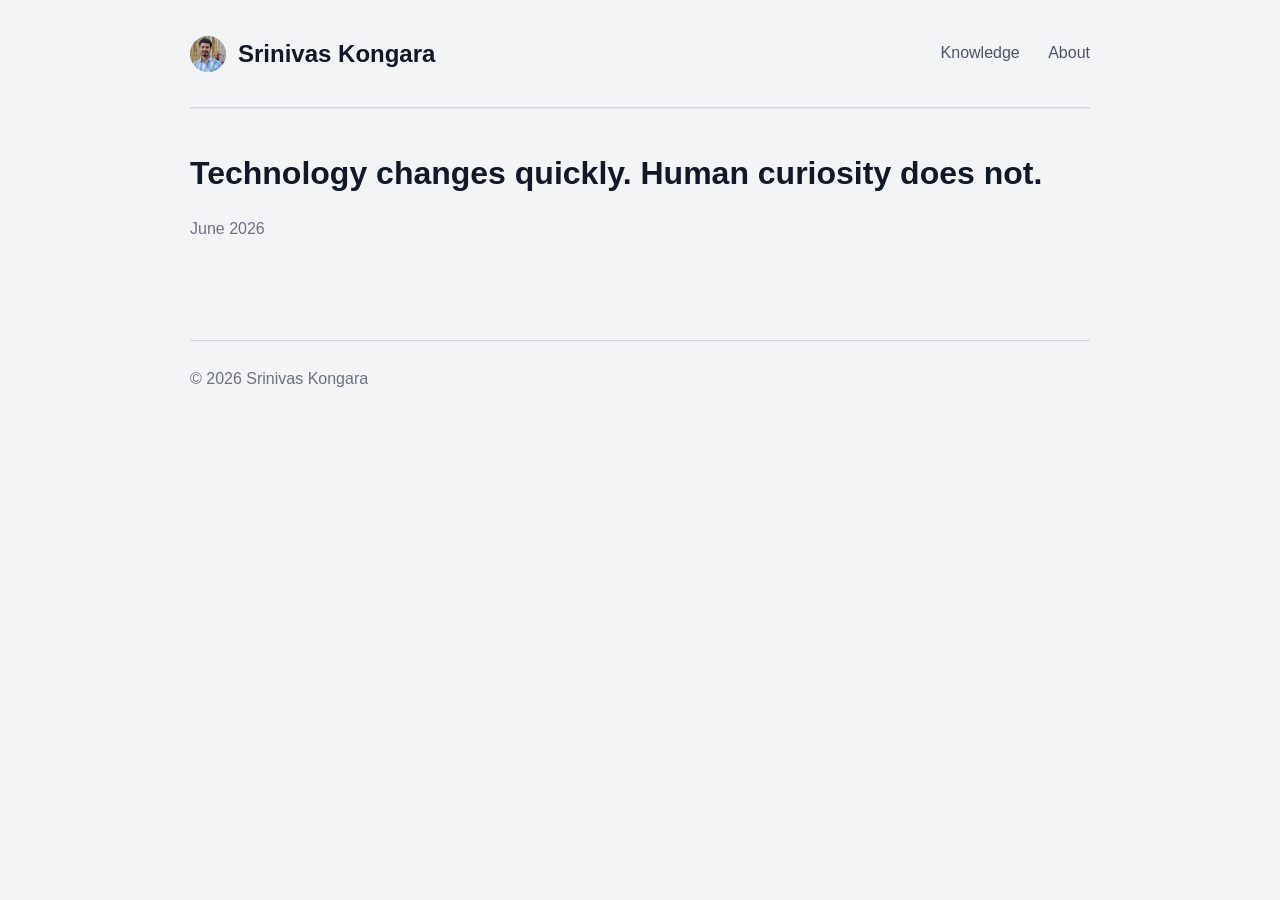
<file: index.html>
<!DOCTYPE html>
<html>
<head>
<meta charset="utf-8">
<meta name="viewport" content="width=device-width, initial-scale=1">
<title>Knowledge</title>
<link rel="stylesheet" href="styles/style.css">
</head>
<body>
<header>
<div class="brand">
<img class="avatar" src="images/profile2025.jpg" alt="Srinivas Kongara">
<span>Srinivas Kongara</span>
</div>
<nav>
<a href="index.html">Knowledge</a>
<a href="about.html">About</a>
</nav>
</header>


<div class="article">
    <a href="articles/jun-2026/technology-changes-quickly.html">
        Technology changes quickly. Human curiosity does not.
    </a>
    <div class="date">June 2026</div>
</div>




<footer>© 2026 Srinivas Kongara</footer>
</body>
</html>
</file>
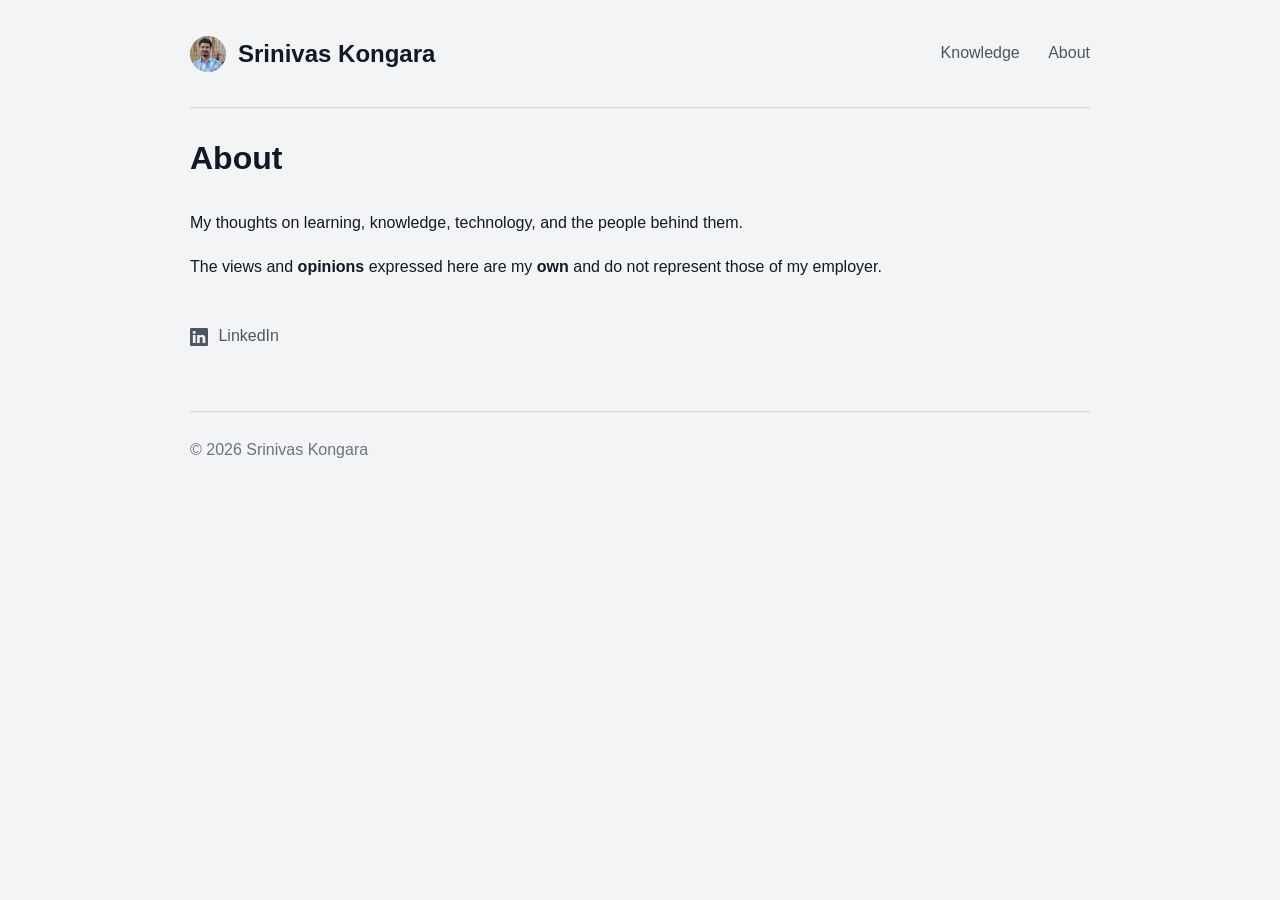
<file: about.html>
<!DOCTYPE html>
<html>
<head>
<meta charset="utf-8">
<meta name="viewport" content="width=device-width, initial-scale=1">
<title>About</title>
<link rel="stylesheet" href="styles/style.css">
</head>
<body>
<header>
<div class="brand">
<img class="avatar" src="images/profile2025.jpg" alt="Srinivas Kongara">
<span>Srinivas Kongara</span>
</div>
<nav>
<a href="index.html">Knowledge</a>
<a href="about.html">About</a>
</nav>
</header>


<h1>About</h1>

<p>
My thoughts on learning, knowledge, technology, and the people behind them.
</p>
<p>
The views and <strong>opinions</strong> expressed here are my<strong> own</strong> and do not represent those of my employer.
</p>


<p style="margin-top:40px;">
    <a href="https://www.linkedin.com/in/srinivaskongara/" target="_blank"
       style="text-decoration:none;color:#4b5563;">
        <svg xmlns="http://www.w3.org/2000/svg"
             width="18" height="18"
             fill="currentColor"
             viewBox="0 0 16 16"
             style="vertical-align:middle;margin-right:6px;">
            <path d="M0 1.146C0 .513.526 0 1.175 0h13.65C15.474 0 16 .513 16 1.146v13.708c0 .633-.526 1.146-1.175 1.146H1.175C.526 16 0 15.487 0 14.854V1.146zm4.943 12.248V6.169H2.542v7.225h2.401zm-1.2-8.21c.837 0 1.358-.554 1.358-1.248-.015-.709-.52-1.248-1.342-1.248-.822 0-1.358.54-1.358 1.248 0 .694.52 1.248 1.327 1.248h.015zm4.908 8.21V9.359c0-.216.016-.432.08-.586.175-.432.574-.88 1.248-.88.88 0 1.232.664 1.232 1.633v3.868h2.401V9.248c0-2.216-1.184-3.248-2.764-3.248-1.28 0-1.84.704-2.16 1.2v.024h-.016l.016-.024V6.169H6.344c.032.68 0 7.225 0 7.225h2.399z"/>
        </svg>
        LinkedIn
    </a>
</p>

<footer>© 2026 Srinivas Kongara</footer>
</body>
</html>
</file>
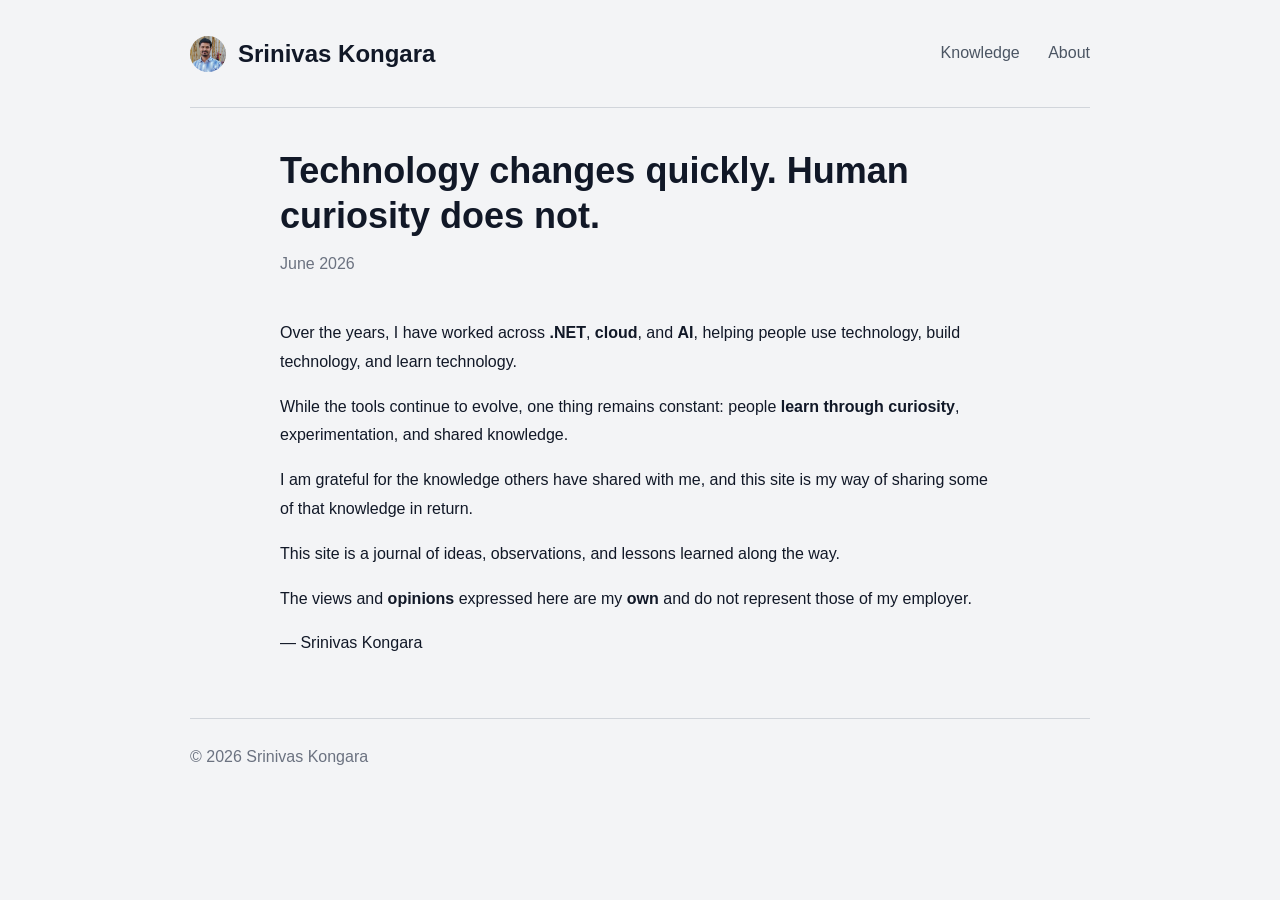
<file: articles/jun-2026/technology-changes-quickly.html>
<!DOCTYPE html>
<html>
<head>
<meta charset="utf-8">
<meta name="viewport" content="width=device-width, initial-scale=1">
<title>Technology changes quickly. Human curiosity does not.</title>

<link rel="stylesheet" href="../../styles/style.css">
</head>

<body>

<header>
<div class="brand">
<img class="avatar" src="../../images/profile2025.jpg" alt="Srinivas Kongara">
<span>Srinivas Kongara</span>
</div>

<nav>
<a href="../../index.html">Knowledge</a>
<a href="../../about.html">About</a>
</nav>
</header>

<div class="content">

<h1>Technology changes quickly. Human curiosity does not.</h1>

<div class="date">June 2026</div>

<p>
Over the years, I have worked across <strong>.NET</strong>, <strong>cloud</strong>, and <strong>AI</strong>, helping people use technology, build technology, and learn technology.
</p>

<p>
While the tools continue to evolve, one thing remains constant: people <strong>learn through curiosity</strong>, experimentation, and shared knowledge.
</p>

<p>
I am grateful for the knowledge others have shared with me, and this site is my way of sharing some of that knowledge in return.
</p>

<p>
This site is a journal of ideas, observations, and lessons learned along the way.
</p>

<p>
The views and <strong>opinions</strong> expressed here are my<strong> own</strong> and do not represent those of my employer.
</p>

<p>
— Srinivas Kongara
</p>

</div>

<footer>
© 2026 Srinivas Kongara
</footer>

</body>
</html>
</file>
<file: styles/style.css>
html {
    overflow-y: scroll;
}
body{
    background:#f3f4f6;
    color:#111827;
    font-family:-apple-system,BlinkMacSystemFont,"Segoe UI",sans-serif;
    max-width:900px;
    margin:0 auto;
    padding:0 24px;
    line-height:1.8;
}

header{
    display:flex;
    justify-content:space-between;
    align-items:center;
    padding:32px 0;
    border-bottom:1px solid #d1d5db;
}

.brand{
    display:flex;
    align-items:center;
    gap:12px;
    font-size:1.5rem;
    font-weight:600;
}

.avatar{
    width:36px;
    height:36px;
    border-radius:50%;
    object-fit:cover;
}

nav a{
    color:#4b5563;
    text-decoration:none;
    margin-left:24px;
}

nav a:hover{
    color:#111827;
}

.article{
    padding:36px 0;
    border-top:1px solid #e5e7eb;
}

.article a{
    color:#111827;
    text-decoration:none;
    font-size:2rem;
    font-weight:700;
}

.article a:hover{
    color:#2563eb;
}

.date{
    color:#6b7280;
    margin-top:12px;
}

.content{
    max-width:720px;
    margin:40px auto;
}

.content h1{
    font-size:2.25rem;
    line-height:1.25;
    margin-bottom:10px;
}

.content .date{
    margin-bottom:40px;
}

footer{
    border-top:1px solid #d1d5db;
    margin-top:60px;
    padding:24px 0;
    color:#6b7280;
}

@media(max-width:768px){

    header{
        flex-direction:column;
        gap:16px;
    }

    nav{
        margin-top:10px;
    }

    .article a{
        font-size:1.5rem;
    }

    .content h1{
        font-size:1.8rem;
    }
}
</file>
